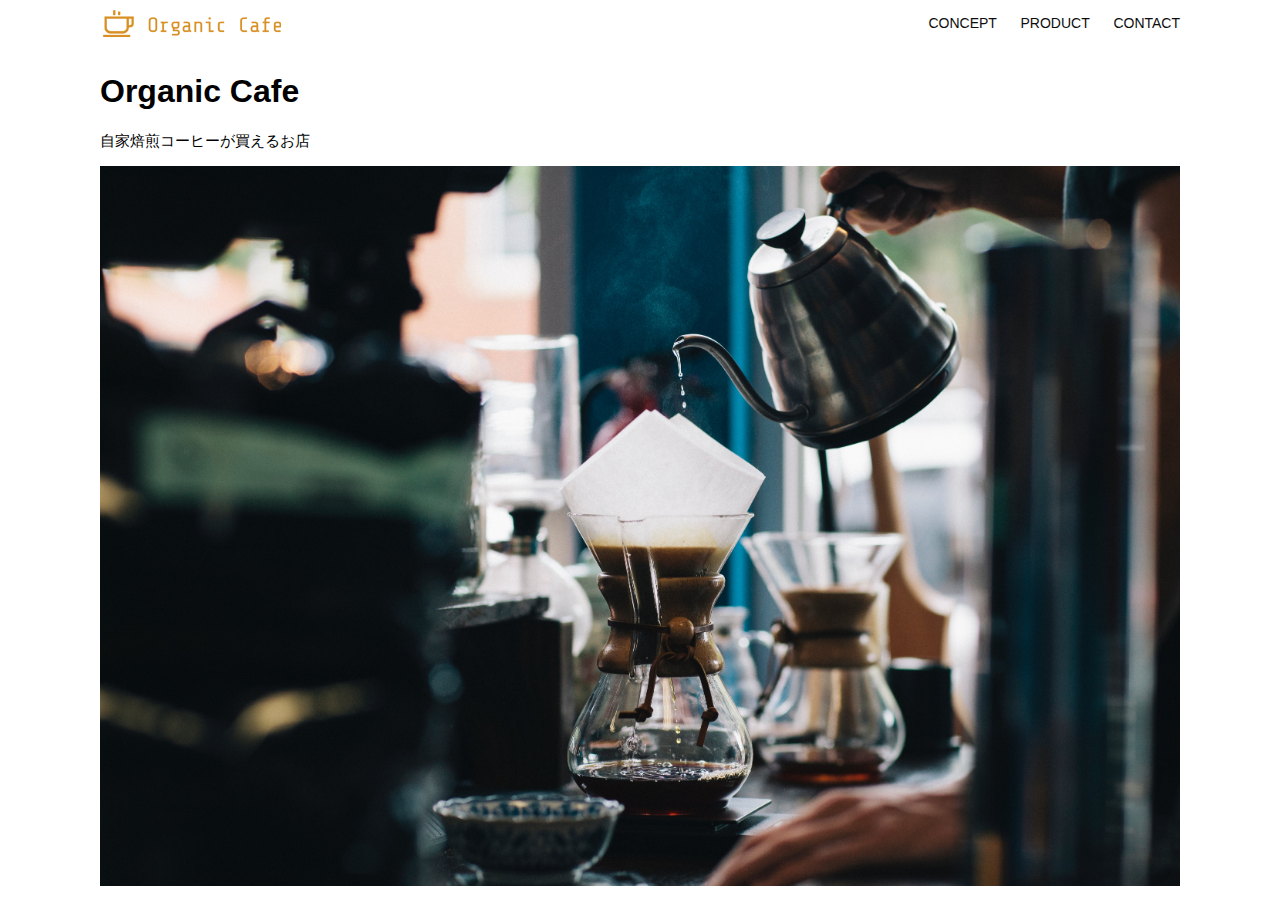
<file: kadai_013/index.html>
<!DOCTYPE html>
<html>
  <head>
    <title>Organic Cafe</title>
    <meta charset="UTF-8" />
    <meta
      name="description"
      content="自家焙煎のコーヒーがお家で楽しめるOrganic Cafe"
    />
    <meta name="viewport" content="width=device-width, initial-scale=1.0" />
    <link rel="stylesheet" href="style.css" />
  </head>
  <body>
    <!-- ヘッダー -->
    <header>
      <!-- ロゴ -->
      <a href="index.html" id="logo"
        ><img src="images/logo.png" alt="トップページに戻る"
      /></a>

      <!-- PC用ナビゲーション -->
      <nav id="nav-pc">
        <a href="index.html#concept">CONCEPT</a>
        <a href="index.html#product">PRODUCT</a>
        <a href="index.html#contact">CONTACT</a>
      </nav>

      <!-- スマホ用メニューボタン -->
      <img
        id="menu-sp"
        src="images/button-menu.png"
        alt="ナビゲーションを開く"
        onclick="document.getElementById('nav-sp').style.display = 'block'"
      />

      <!-- スマホ用ナビゲーション -->
      <nav id="nav-sp">
        <ul>
          <li>
            <img
              id="close"
              src="images/button-close.png"
              alt="ナビゲーションを閉じる"
              onclick="document.getElementById('nav-sp').style.display = 'none'"
            />
          </li>
          <li>
            <a
              id="logo-sp"
              href="index.html"
              onclick="document.getElementById('nav-sp').style.display = 'none'"
            >
              <img src="images/logo-sp.png" alt="トップページに戻る" />
            </a>
          </li>
          <li>
            <a
              class="menu"
              href="index.html#concept"
              onclick="document.getElementById('nav-sp').style.display = 'none'"
              >CONCEPT</a
            >
          </li>
          <li>
            <a
              class="menu"
              href="index.html#product"
              onclick="document.getElementById('nav-sp').style.display = 'none'"
              >PRODUCT</a
            >
          </li>
          <li>
            <a
              class="menu"
              href="index.html#contact"
              onclick="document.getElementById('nav-sp').style.display = 'none'"
              >CONTACT</a
            >
          </li>
        </ul>
      </nav>
    </header>

    <main>
      <article>
        <!-- メインビジュアル -->
        <section id="main-visual">
          <div id="main-message">
            <h1>Organic Cafe</h1>
            <p>自家焙煎コーヒーが買えるお店</p>
          </div>
          <img
            src="images/main-image.jpg"
            alt="コーヒーをハンドドリップで淹れる画像"
          />
        </section>
      </article>
    </main>
  </body>
</html>
</file>
<file: kadai_013/style.css>
/* PC、スマホ共通スタイル */
body {
  font-family: "Source Sans Pro", "Hiragino Kaku Gothic ProN", Meiryo, Arial,
    sans-serif;
}

p {
  font-size: 15px;
}

#main-visual > img {
  width: 100%;
}

/*================
PC用のスタイル 
=================*/
@media screen and (min-width: 768px) {
  /* 横幅設定 */
  body {
    max-width: 1080px;
    min-width: 960px;
    margin: 0 auto 0 auto;
  }

  /* ヘッダー */
  header {
    display: flex;
    justify-content: space-between;
  }

  /* ナビゲーションのレイアウト */
  #nav-pc {
    text-align: right;
    font-size: 14px;
    padding-top: 15px;
  }

  /* ナビゲーションのリンクの装飾設定 */
  #nav-pc > a {
    text-decoration: none;
    margin-left: 20px;
  }

  #nav-pc > a:link {
    color: #0d0d0d;
  }

  #nav-pc > a:visited {
    color: #0d0d0d;
  }

  #nav-pc > a:hover {
    color: #0d0d0d;
    text-decoration: underline;
  }

  #nav-pc > a:active {
    color: #0d0d0d;
  }
  #menu-sp {
    display: none;
  }
  #nav-sp {
    display: none;
  }
}
/* スマホ用のスタイル */
@media screen and (max-width: 767px) {
  body {
    min-width: 375px;
    margin: 0 0 0 0;
  }
  #nav-pc {
    display: none;
  }
  #menu-sp {
    float: right;
    padding: 0 0 0 0;
  }
  #nav-sp {
    background-color: #ce933e;
    position: absolute;
    left: 0;
    top: 0;
    height: 100%;
    width: 100%;
    display: none;
    z-index: 100;
  }
  #nav-sp ul {
    padding-left: 0;
  }
  #nav-sp li {
    list-style: none;
  }
  #close {
    position: absolute;
    top: 20px;
    right: 20px;
  }
  #logo-sp {
    margin: 80px 0 30px 20px;
  }
  #nav-sp a {
    display: block;
  }
  #nav-sp a:link {
    color: #ffffff;
  }
  #nav-sp a:visited {
    color: #ffffff;
  }
  #nav-sp a:hover {
    color: #ffffff;
    text-decoration: underline;
  }
  #nev-sp a:active {
    color: #ffffff;
  }
  #nav-sp .menu {
    text-decoration: none;
    display: block;
    margin: 0 20px 0 20px;
    height: 44px;
    font-size: 16px;
    background-image: url("images/arrow.png");
    background-repeat: no-repeat;
    background-position: right top;
  }
}
</file>
